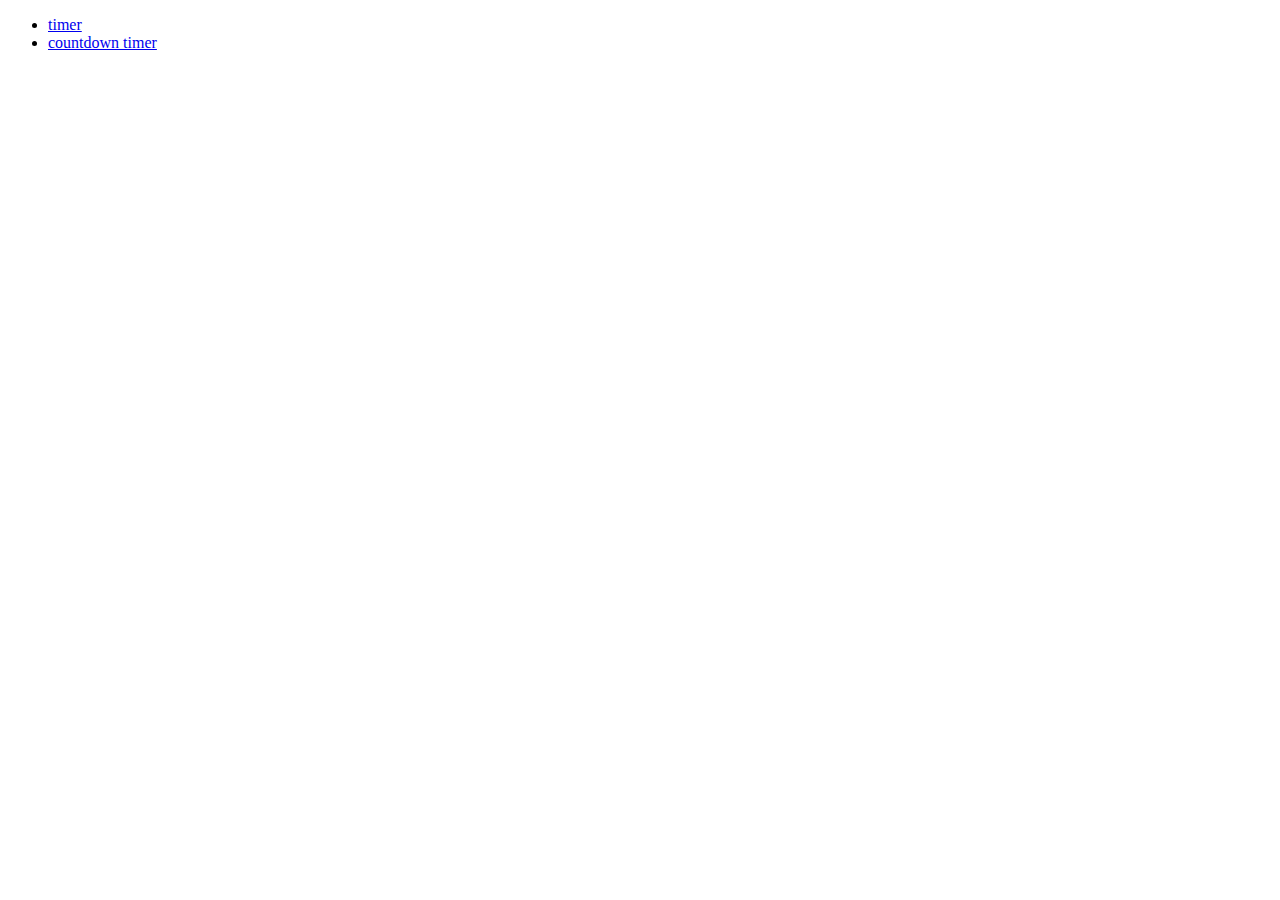
<file: index.html>
<!DOCTYPE html>
<html lang="en">
  <head>
    <meta charset="UTF-8" />
    <meta http-equiv="X-UA-Compatible" content="IE=edge" />
    <meta name="viewport" content="width=device-width, initial-scale=1.0" />
    <title>Timers</title>
  </head>
  <body>
    <ul>
      <li><a href="./timer.html">timer</a></li>
      <li><a href="./countdown-timer.html">countdown timer</a></li>
    </ul>
  </body>
</html>
</file>
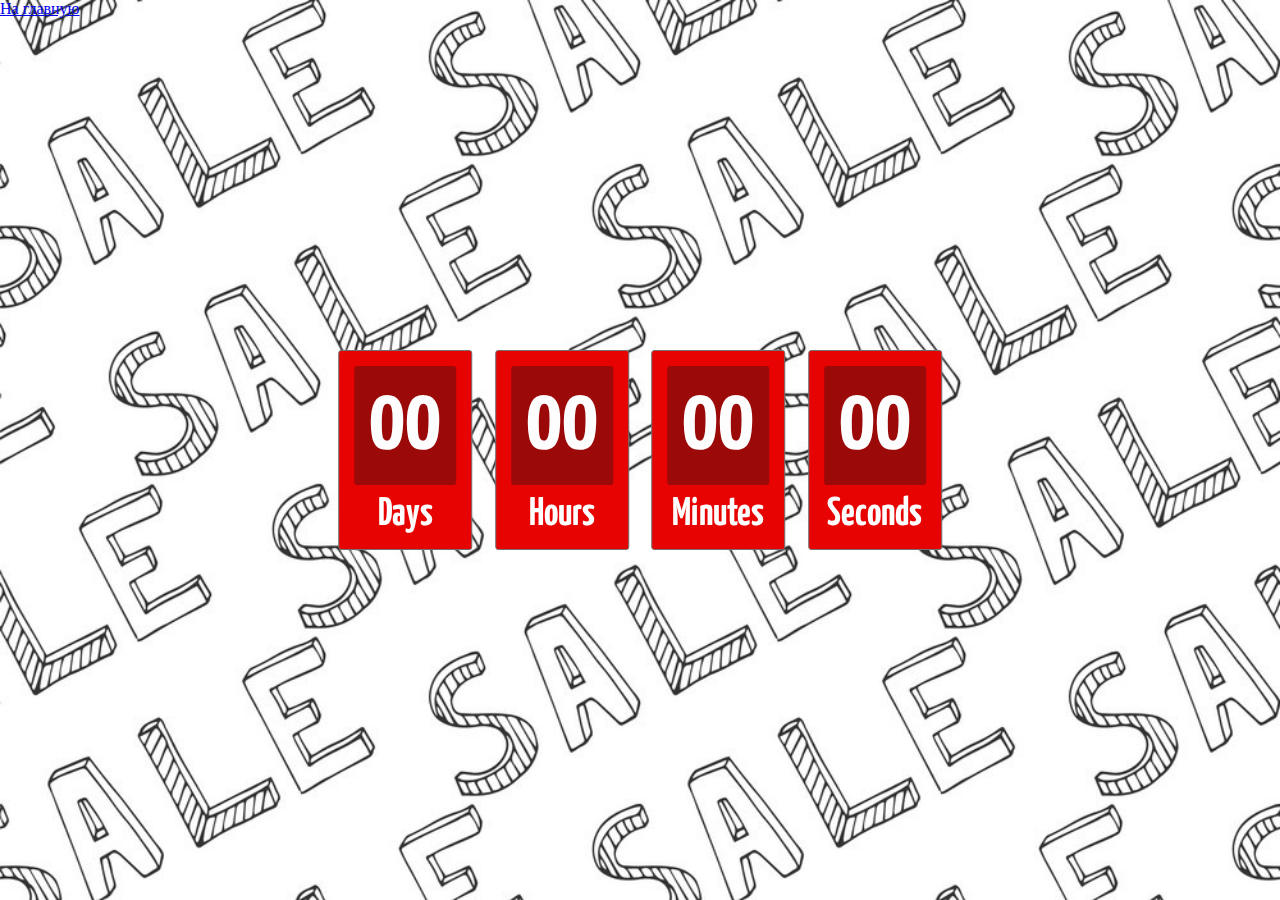
<file: countdown-timer.html>
<!DOCTYPE html>
<html lang="en">
  <head>
    <meta charset="UTF-8" />
    <meta http-equiv="X-UA-Compatible" content="IE=edge" />
    <meta name="viewport" content="width=device-width, initial-scale=1.0" />
    <title>Countdown timer</title>
    <link rel="preconnect" href="https://fonts.googleapis.com" />
    <link rel="preconnect" href="https://fonts.gstatic.com" crossorigin />
    <link
      href="https://fonts.googleapis.com/css2?family=Yanone+Kaffeesatz:wght@700&display=swap"
      rel="stylesheet"
    />

    <link rel="stylesheet" href="./css/countdown-timer.css" />
  </head>
  <body>
    <p><a href="index.html">На главную</a></p>

    <div class="timer" id="timer-1">
      <div class="field">
        <span class="value" data-value="days">11</span>
        <span class="label">Days</span>
      </div>

      <div class="field">
        <span class="value" data-value="hours">11</span>
        <span class="label">Hours</span>
      </div>

      <div class="field">
        <span class="value" data-value="mins">11</span>
        <span class="label">Minutes</span>
      </div>

      <div class="field">
        <span class="value" data-value="secs">11</span>
        <span class="label">Seconds</span>
      </div>
    </div>

    <script src="./js/countdown-timer.js" type="module"></script>
  </body>
</html>
</file>
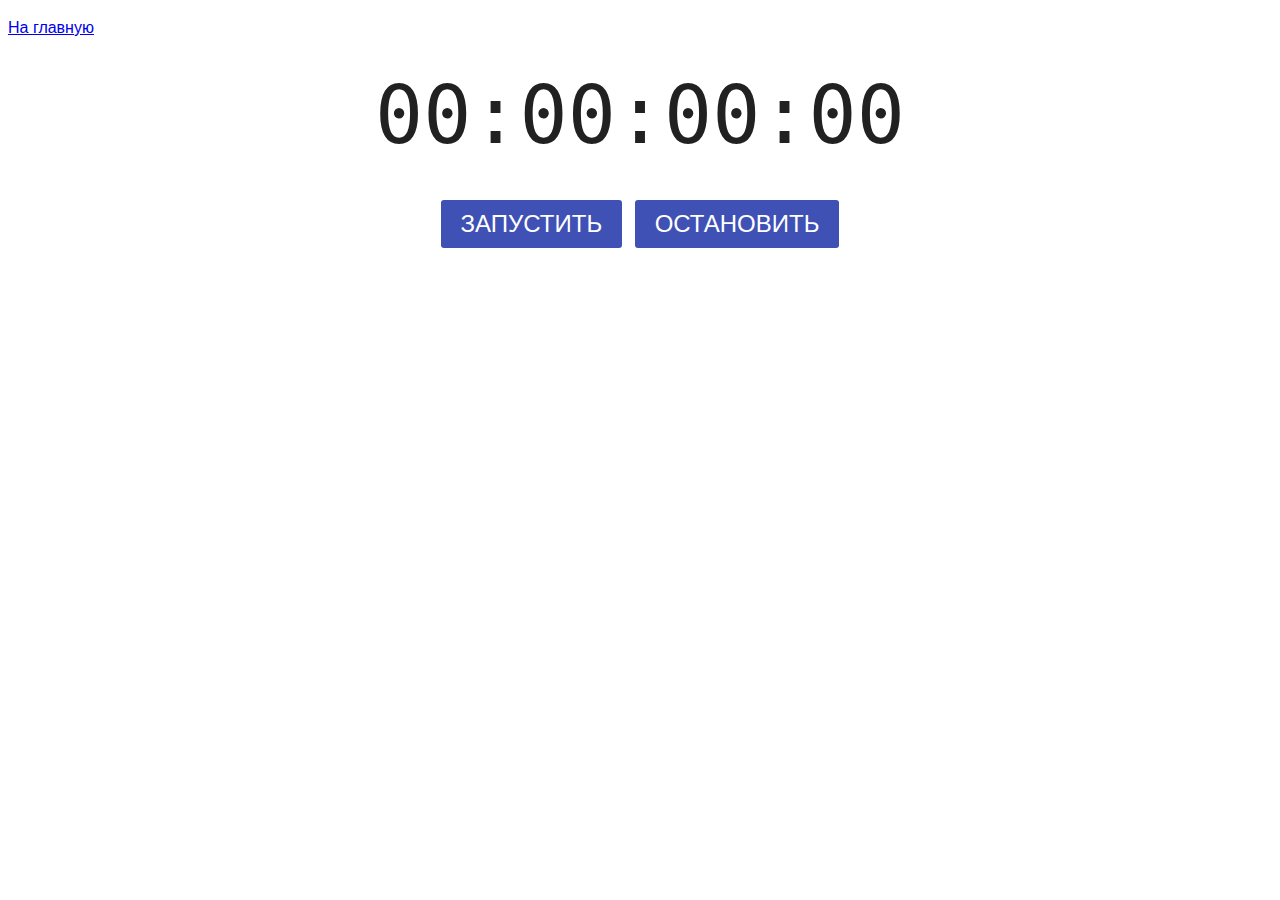
<file: timer.html>
<!DOCTYPE html>
<html lang="en">
  <head>
    <meta charset="UTF-8" />
    <meta http-equiv="X-UA-Compatible" content="IE=edge" />
    <meta name="viewport" content="width=device-width, initial-scale=1.0" />
    <title>Timer</title>
    <link rel="stylesheet" href="./css/timer.css" />
  </head>
  <body>
    <p><a href="index.html">На главную</a></p>

    <div class="timer">
      <p class="clockface js-clockface"></p>

      <div class="actions">
        <button class="timer-btn" data-action-start>Запустить</button>
        <button class="timer-btn" data-action-stop>Остановить</button>
      </div>
    </div>

    <script src="./js/timer.js" type="module"></script>
  </body>
</html>
</file>
<file: css/countdown-timer.css>
* {
  padding: 0;
  margin: 0;
  border: 0;
}

body {
  position: relative;
  background-color: #ffffff;
  background-size: cover;
  background-repeat: no-repeat;
  background-image: url("../images/sale.jpg");
}

.timer {
  position: fixed;

  text-align: center;
  font-weight: bold;
  font-size: 90px;

  color: #fdfdfd;

  top: 50%;
  left: 50%;
  transform: translate(-50%, -50%);
}

.field {
  display: inline-block;
  padding: 15px;
  border-radius: 3px;
  border: 1px solid #717171;

  background-color: #e80303;
}

.value {
  display: inline-block;
  padding: 15px;
  border-radius: 3px;

  background-color: #9b0909;
  font-family: "Yanone Kaffeesatz", sans-serif;
}

.label {
  display: block;
  padding-top: 10px;

  font-family: "Yanone Kaffeesatz", sans-serif;
  font-size: 40px;
}
</file>
<file: css/timer.css>
/* стили для таймера(отсчет вперед) */
*,
*::before,
*::after {
  box-sizing: border-box;
}

body {
  font-family: "Helvetica Neue", -apple-system, BlinkMacSystemFont, "Segoe UI",
    Roboto, Oxygen, Ubuntu, Cantarell, "Open Sans", sans-serif;
  line-height: 1.5;
  color: #2a2a2a;
}

button,
label {
  cursor: pointer;
}

input {
  font: inherit;
}

img {
  display: block;
  max-width: 100%;
  height: auto;
}

.alert {
  position: fixed;
  bottom: 20px;
  right: 20px;
  margin: 0;
  background-color: #fff;
  color: #2a2a2a;
  border: 1px solid #2a2a2a;
  border-radius: 3px;
  padding: 24px;
  user-select: none;
  cursor: pointer;

  transform: translateX(calc(100% + 20px));
  visibility: hidden;
  opacity: 0;
  transition: all 250ms cubic-bezier(0.4, 0, 0.2, 1);
}

.alert.success {
  border: 1px solid #388e3c;
  background-color: #4caf50;
  color: #fff;
}

.alert.is-visible {
  transform: translateX(0);
  visibility: visible;
  opacity: 1;
}

.timer {
  margin-left: auto;
  margin-right: auto;
  text-align: center;
  color: #212121;
  border-radius: 2px;
}

.clockface {
  margin-bottom: 15px;
  font-family: "Roboto Mono", monospace;
  font-size: 80px;
  margin-top: 0;
  margin-bottom: 24px;
}

.timer-btn {
  display: inline-flex;
  margin-left: 4px;
  margin-right: 4px;
  text-transform: uppercase;
  border: 0;
  background-color: #3f51b5;
  color: #ffffff;
  padding: 10px 20px;
  cursor: pointer;
  font-size: 24px;
  border-radius: 3px;
}

.timer-btn.is-active {
  background-color: #2196f3;
}
</file>
